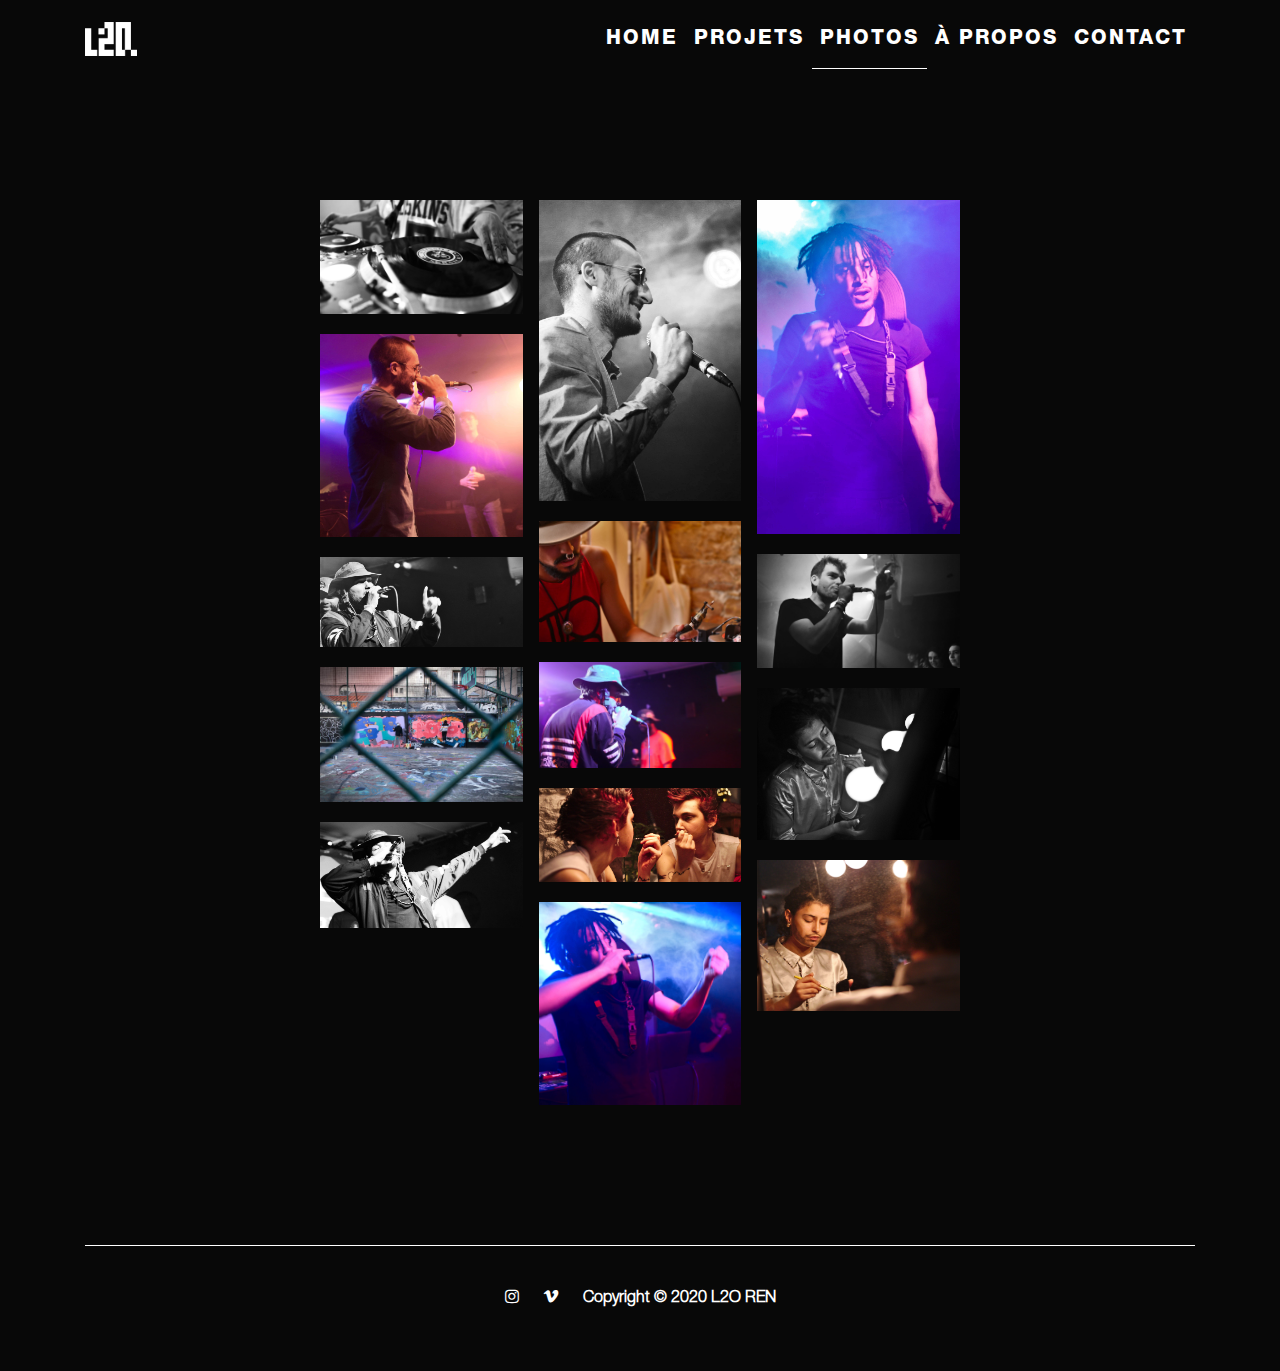
<file: photo.html>
<!DOCTYPE html>
<html lang="fr">

<head>
    <meta charset="utf-8">

    <meta name="description" content="description de la page" />

    <meta name="viewport" content="width=device-width, initial-scale=1, shrink-to-fit=no">
    <link rel="stylesheet" href="./light/dist/css/lightbox.min.css">
    <link rel="stylesheet" href="https://stackpath.bootstrapcdn.com/bootstrap/4.3.1/css/bootstrap.min.css"
        integrity="sha384-ggOyR0iXCbMQv3Xipma34MD+dH/1fQ784/j6cY/iJTQUOhcWr7x9JvoRxT2MZw1T" crossorigin="anonymous">
    <link href="https://fonts.googleapis.com/css?family=Nunito" rel="stylesheet">
    <link rel="stylesheet" type="text/css" href="./css/L2O.css">
    <link rel="stylesheet" href="https://cdnjs.cloudflare.com/ajax/libs/font-awesome/4.7.0/css/font-awesome.min.css">
    <link rel="icon" type="image/png" sizes="32x32" href="./media/favicon_io/favicon-32x32.png">
    <link rel="icon" type="image/png" sizes="16x16" href="./media/favicon_io/favicon-16x16.png">

    <title>L2O - Photos</title>
</head>

<body class="photoBody">

    <script>
        document.body.className += ' fade-out';
    </script>


    <nav class="navbar navbar-dark navProut navbar-expand-lg fixed-top">
        <div class="container">
            <a class="navbar-brand pr-5" href="index.html"><img class="logo" src="./media/logo.png"></a>
            <button class="navbar-toggler" type="button" data-toggle="collapse" data-target="#navbarNav"
                aria-controls="navbarNav" aria-expanded="false" aria-label="Toggle navigation">
                <span class="navbar-toggler-icon"></span>
            </button>
            <div class="collapse navbar-collapse" id="navbarNav">
                <ul class="navbar-nav ml-auto">
                    <li class="nav-item">
                        <a class="nav-link js-scroll-trigger" href="index.html">
                            <h5 class="tMenu fat">Home</h5> <span class="sr-only">(current)</span>
                        </a>
                    </li>

                    <li class="nav-item">
                        <a class="nav-link js-scroll-trigger " href="projects.html">
                            <h5 class="tMenu  fat">Projets</h5>
                        </a>
                    </li>
                    <li class="nav-item">
                        <a class="nav-link js-scroll-trigger currentNav" href="photo.html">
                            <h5 class="tMenu fat">photos</h5>
                        </a>
                    </li>
                    <li class="nav-item">
                        <a class="nav-link js-scroll-trigger" href="about.html">
                            <h5 class="tMenu fat">À&nbsppropos</h5>
                        </a>
                    </li>
                    <li class="nav-item">
                        <a class="nav-link js-scroll-trigger " href="contact.html">
                            <h5 class="tMenu fat">Contact</h5>
                        </a>
                    </li>
                </ul>
            </div>
        </div>
    </nav>


    <section class="gallery">

        <div>

            <a href="./media/photos/6.jpg" data-lightbox="example-set" data-title="">
                <div class="img-hover-zoom">
                    <img class="img-fluid imgGalBb" src="./media/photos/6.jpg" />
                </div>
            </a>

            <a href="./media/photos/8.jpg" data-lightbox="example-set" data-title="">
                <div class="img-hover-zoom">
                    <img class="img-fluid imgGalBb" src="./media/photos/8.jpg" />
                </div>
            </a>

            <a href="./media/photos/3.jpg" data-lightbox="example-set" data-title="">
                <div class="img-hover-zoom">
                    <img class="img-fluid imgGalBb" src="./media/photos/3.jpg" />
                </div>
            </a>

            <a href="./media/photos/15.jpg" data-lightbox="example-set" data-title="">
                <div class="img-hover-zoom">
                    <img class="img-fluid imgGalBb" src="./media/photos/15.jpg" />
                </div>
            </a>

            <a href="./media/photos/2.jpg" data-lightbox="example-set" data-title="">
                <div class="img-hover-zoom">
                    <img class="img-fluid imgGalBb" src="./media/photos/2.jpg" />
                </div>
            </a>
            
            <a href="./media/photos/7.jpg" data-lightbox="example-set" data-title="">
                <div class="img-hover-zoom">
                    <img class="img-fluid imgGalBb" src="./media/photos/7.jpg" />
                </div>
            </a>
            
            <a href="./media/photos/1.jpg" data-lightbox="example-set" data-title="">
                <div class="img-hover-zoom">
                    <img class="img-fluid imgGalBb" src="./media/photos/1.jpg" />
                </div>
            </a>
            
            <a href="./media/photos/10.jpg" data-lightbox="example-set" data-title="">
                <div class="img-hover-zoom">
                    <img class="img-fluid imgGalBb" src="./media/photos/10.jpg" />
                </div>
            </a>
            
            <a href="./media/photos/12.jpg" data-lightbox="example-set" data-title="">
                <div class="img-hover-zoom">
                    <img class="img-fluid imgGalBb" src="./media/photos/12.jpg" />
                </div>
            </a>

            <a href="./media/photos/5.jpg" data-lightbox="example-set" data-title="">
                <div class="img-hover-zoom">
                    <img class="img-fluid imgGalBb" src="./media/photos/5.jpg" />
                </div>
            </a>
            
            <a href="./media/photos/4.jpg" data-lightbox="example-set" data-title="">
                <div class="img-hover-zoom">
                    <img class="img-fluid imgGalBb" src="./media/photos/4.jpg" />
                </div>
            </a>

            <a href="./media/photos/9.jpg" data-lightbox="example-set" data-title="">
                <div class="img-hover-zoom">
                    <img class="img-fluid imgGalBb" src="./media/photos/9.jpg" />
                </div>
            </a>

            <a href="./media/photos/14.jpg" data-lightbox="example-set" data-title="">
                <div class="img-hover-zoom">
                    <img class="img-fluid imgGalBb" src="./media/photos/14.jpg" />
                </div>
            </a>

            <a href="./media/photos/13.jpg" data-lightbox="example-set" data-title="">
                <div class="img-hover-zoom">
                    <img class="img-fluid imgGalBb" src="./media/photos/13.jpg" />
                </div>
            </a>

        </div>
    </section>

    <div class="container footer">
        <hr>
        <span>

            <a href="https://www.instagram.com/l2o.ren/" class="margFooterElements"><i class="fa fa-instagram">
                    <span class="footerText"></span></i></a>
            <a href="https://vimeo.com/l2oren" class="margFooterElements"><i class="fa fa-vimeo"> <span
                        class="footerText"></span></i></a>
            <a class="margFooterElements"><i class="fa"> <span class="footerText">Copyright © 2020 L2O
                        REN</span></i></a>
        </span>
    </div>



    <script src="https://code.jquery.com/jquery-3.4.1.js"
        integrity="sha256-WpOohJOqMqqyKL9FccASB9O0KwACQJpFTUBLTYOVvVU=" crossorigin="anonymous"></script>
    <script src="https://cdnjs.cloudflare.com/ajax/libs/popper.js/1.14.7/umd/popper.min.js"
        integrity="sha384-UO2eT0CpHqdSJQ6hJty5KVphtPhzWj9WO1clHTMGa3JDZwrnQq4sF86dIHNDz0W1"
        crossorigin="anonymous"></script>
    <script src="https://stackpath.bootstrapcdn.com/bootstrap/4.3.1/js/bootstrap.min.js"
        integrity="sha384-JjSmVgyd0p3pXB1rRibZUAYoIIy6OrQ6VrjIEaFf/nJGzIxFDsf4x0xIM+B07jRM"
        crossorigin="anonymous"></script>
    <script src="./light/dist/js/lightbox-plus-jquery.min.js"></script>
    <script src="./js/L2O.js"></script>


</body>

</html>
</file>
<file: css/L2O.css>
/*GENERAL*/

/* POLICE */
@font-face {
	font-family: 'fatHelv';
	src: url('../police/HelveticaNeueLTPro-Hv.otf');
	src: url('../police/HelveticaNeueLTPro-Hv.otf') format('opentype')
	font-weight: normal;
	font-style: normal;
}
@font-face {
	font-family: 'slimHelv';
	src: url('../police/HelveticaNeueLTPro-Lt.otf');
	src: url('../police/HelveticaNeueLTPro-Lt.otf') format('opentype')
	font-weight: normal;
	font-style: normal;
}
@-moz-keyframes blinker {  
	0% { opacity: 1.0; }
	50% { opacity: 0.0; }
	100% { opacity: 1.0; }
}
@-webkit-keyframes blinker {  
	0% { opacity: 1.0; }
	50% { opacity: 0.0; }
	100% { opacity: 1.0; }
}
@keyframes blinker {  
	0% { opacity: 1.0; }
	50% { opacity: 0.0; }
	100% { opacity: 1.0; }
}

html {
	scroll-behavior: smooth;
}

body {
	font-family: "slimHelv", sans-sherif;
	max-width: 100%;
	background-color: #080808;
	color: white;
	overflow-x: hidden;
	opacity: 1;
	transition: 3s opacity;
}

body.fade-out {
	opacity: 0;
	transition: none;
}

hr { 
	display: block; height: 1px;
	border: 0; 
	border-top: 0.001em solid white;
	margin-top: 40px;
	margin-bottom: 40px;    
}

.hr50 {
	width: 50%;
} 

.row {
	margin-left: 15px;
	margin-right: 15px;
}

/*POLICE*/

.fat {
	font-family: 'fatHelv'
}

.slim {
	font-family: 'slimHelv'
}

.t {
	text-align: center;
}

.und {
	margin-top: 60px;
}

/*NAVBAR*/

/*NAVBAR INDEX*/
.navbar {
	text-transform: uppercase;
	width: auto; 
	position: fixed;
}

.navbar-brand {
	width: 100px;
}


/*NAVBAR OTHER PAGES*/
.navProut {
	background-color: #080808;
	width: 100%;
}

.navIndex {
	background-color: rgba(0, 0, 0, 0.459);
	width: 100%;
}

.nav-link {
	transition-property: color font-size font-weight;
	font-family: "fatHelv";
	transition-duration: 0.3s;
	color: white !important;
	border-top: 2px solid transparent;
	border-bottom: 2px solid transparent;
	letter-spacing: 2px;
	display: inline-block;
	padding-top: 18px
}

.nav-link:hover {
	border-bottom: 1px solid white;
	color: white;
}

#navbarNav {
	text-align: right;
}


.currentNav {
	border-bottom: 1px solid white;
	color: white;
}

.tMenu {
	display: inline-block;
	text-align: right;
	font-weight: small !important;
}

.logo {
	height: 100%;
	width: 100%;
	filter: invert(100%);
}

.underNav {
	padding-top: 130px;
}

.navbar-toggler { 
	border-color: white; 
} 

/*FOOTER*/

.footer {
	margin-bottom: 60px;
	text-align: center;
}

.footerLogo {
	height: 4%;
	width: 4%;
	filter: invert(100%);
	margin-left: 10px;
	margin-right: 10px;
}

.footerText {
	font-family: "slimHelv";
	font-weight: 800;
}

.margFooterElements {
	margin-left: 10px;
	margin-right: 10px;
}


/*PROJECTS PAGE*/

.filterCategory {
	margin-top: 80px;
	margin-bottom: 60px;
}

.filterTittles {
	text-transform: uppercase;
	text-align: center;
	padding-top: 30px;
	font-size: small;
}

.hrVid {
	display: block; height: 1px;
	border: 0; 
	margin-right: 100%;
	border-top: 0.001em solid white;
	margin-top: 0px;
	margin-bottom: 0px;   
	width: 50%;
	opacity: 0; 
}

.hrVidG {
	display: block; height: 1px;
	border: 0; 
	margin-left: 50%;
	border-top: 0.001em solid white;
	margin-top: 0px;
	margin-bottom: 0px;   
	width: 50%;
	opacity: 0; 
}

.diNone {
	opacity: 0;
	height: 0px;
    visibility: hidden;
	-webkit-transition: all 0.5;
    -moz-transition: all 0.5;
    -o-transition: all 0.5;
    transition:all 0.5;
}

.diYe {
    height: auto;
	visibility: visible;
	opacity: 1;
    -webkit-transition: all 2s;
    -moz-transition: all 2s;
    -o-transition: all 2s;
    transition:all 2s;
}

.currentFilterCategory {
	border-top: 1px solid white;
}

.filterTittles:hover {
	cursor: pointer;
	border-top: 1px solid white;
}

.textVideoRight {
	margin: auto;
	margin-top: 25px;
	color: white;
	padding-left: 2%;
	padding-right: 5%;
}

.textVideoLeft {
	margin: auto;
	margin-top: 25px;
	color: white;
	padding-left: 5%;
	padding-right: 2%;
}

.textDescrition {
	font-size: small;
}

.videoProjects {
	margin: auto;
	padding-left: 8%;
	padding-right: 8%;
	position:absolute;
	top:0;
	left:0;
	width:100%;
	height:100%;
}

.vidDiv {
	margin-top: 200px;
	margin-bottom: 170px;
}

.moreInfo {
	font-size: small;
	font-family: 'fatHelv';
}

/* #mobKindEtc {
	text-align: default;
} */

p span {
    position: relative;
    padding-bottom: 20px;
}

p span:hover {
	cursor: pointer;
}

p span:hover::after {
	position: absolute; 
    left: 0; 
    bottom: 0; 
    width: 100%; 
    height: 1px; 
    border-bottom: 1px solid white; 
    content: ""
}



/*PHOTOS*/


.img-hover-zoom {
	overflow: hidden; 
	margin-bottom: 20px;
  }
  
.img-hover-zoom img {
	transition: transform 1s ease;
}
  
.img-hover-zoom:hover img {
	transform: scale(1.1);
}


.hideme {
	opacity: 0;
}

.fadesIn {
		visibility: visible;
		opacity: 1;
		transition: opacity 2s linear;
}

.gallery {
	margin-left: 25%;
	margin-right: 25%;
-webkit-column-count: 3;
-moz-column-count: 3;
column-count: 3;
-webkit-column-width: 33%;
-moz-column-width: 33%;
column-width: 33%; 
padding-top: 200px;
padding-bottom: 100px;
}


@media (max-width: 1000px) {
.gallery {
margin-left: 15%;
margin-right: 15%;
-webkit-column-count: 1;
-moz-column-count: 1;
column-count: 1;
-webkit-column-width: 100%;
-moz-column-width: 100%;
column-width: 100%;
padding-top: 100px;
}
}

/*ABOUT PAGE*/

.skills {
	position: relative;
}

.skills:after {
	content: '';
	height: 25%;
	width: 1px;
  
	position: absolute;
	right: 0;
	top: 0;
  
	background-color: white;
  }
  .skills:before {
	content: '';
	height: 25%;
	width: 1px;
  
	position: absolute;
	left: 0;
	top: 0;
  
	background-color: white;
  }

.skillzSection {
	text-align: center;
}

.skillsText {
	padding-left: 10px;
	padding-right: 10px;
}

.skillsMarg {
	margin-top: 50px;
}

#thingsText {
	margin-top: 100px;
}

.mobileSkills {
	margin-top: 100px;
}

/*CONTACT*/

.form-group {
	margin: auto;
}

.network-name, .fa {
	color: white;
}

.sub {
	border: 1px solid white;
	color: white;
}

input[type="text"], textarea {
	background-color : #0a0a0a; 
	color: white;
  }

  input[type="email"], textarea {
	background-color : #0a0a0a; 
	color: white;
  }

textarea.form-control {
	background-color: #0a0a0a;
	color: white;
}

.mobBackground {
	display: none;
}



@media (max-width: 850px) {
	.footer {
		display: none;
	}

	.enterSect {
		display: none;
	}

	.filterCategory {
		display: none;
	}

	.videoProjectsMob {
		margin: auto;
		padding-left: 0%;
		padding-right: 0%;
		position:absolute;
		top:0;
		left:0;
		margin-top: 20px;
		width:100%;
		height:100%;
	}

	#vidMob0  {
		margin-top: 3rem;
	}

	.skillsText {
		text-align: center;
		padding-left: 10px;
		padding-right: 10px;
	}


	.leoBio {
		text-align: center ;
	}

	.projectsBody {
		background-image: url("../media/photos/14.jpg");
		background-size: cover;
		padding-top: 10rem;
	}

	.photoBody {
		background-image: url("../media/photos/14.jpg");
		background-size: cover;
	}

	.aboutBody {
		background-image: url("../media/photos/14.jpg");
		background-size: cover;
	}

	.contactBody {
		background-image: url("../media/photos/14.jpg");
		background-size: cover;
	}

	input[type="text"], textarea {
		background-color : transparent; 
		color: white;
	  }
	
	  input[type="email"], textarea {
		background-color : transparent; 
		color: white;
	  }
	
	textarea.form-control {
		background-color: transparent;
		color: white;
	}
	

	/* .enterMob {
		margin-top: 60vh;
		width: 40%;
		filter: invert(1);
		display: inline-block;
	} */

	/* .bodySectEnter {
		display: none;
	} */

	.underNav {
		padding-top: 30px;
	}

	.navbar{
    position: sticky;
    top: auto;
	}

	.vidContainer{
		display: none;
	}
	.moreInfo{
		color: white;
		font-family: 'slimHelv';
		background-color: transparent;
		border: none;
		text-align: left;
	}

	.background {
		display: none;
	}

	.mobBackground {
		position: fixed; 
		z-index: -99; 
		width: 250%; 
		left: -70%;
		overflow: hidden;;
		display: block;
		background-color: white;
	}

}
</file>
